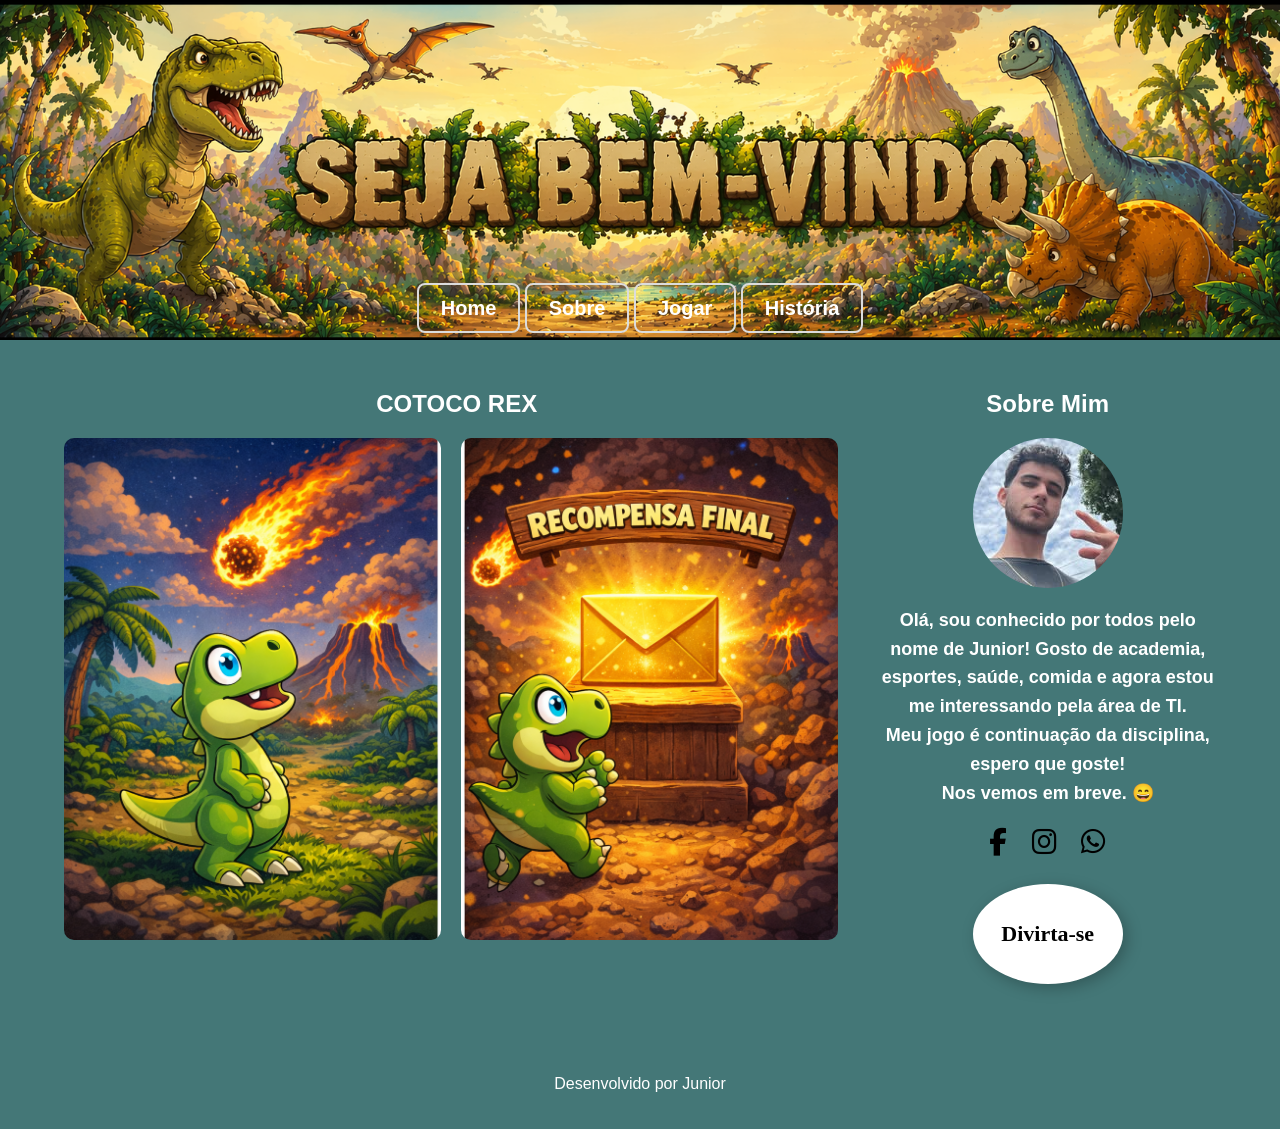
<file: index.html>
<!DOCTYPE html>
<html lang="pt-br">
<head>
<meta charset="UTF-8">
<meta name="viewport" content="width=device-width, initial-scale=1.0">
<title>COTOCO REX</title>
<link rel="stylesheet" href="style.css">
<link rel="stylesheet" href="https://cdnjs.cloudflare.com/ajax/libs/font-awesome/6.5.0/css/all.min.css">
</head>
<body>

    <header>
        <nav>
            <div>
                <a href="index.html">Home</a>
                <a href="sobre.html">Sobre</a>
                <a href="jogar.html">Jogar</a>
                <a href="historia.html">História</a>
            </div>
        </nav>
    </header>

    <main>
        <section class="esquerda">
            <h2>COTOCO REX</h2>

            <div class="imagens">
                <img src="imagens/imagem1.png" alt="Imagem do jogo">
                <img src="imagens/imagem2.png" alt="Imagem do jogo">
            </div>
        </section>

        <aside class="direita">
            <h2>Sobre Mim</h2>

            <img src="imagens/logo.jpg" alt="Minha Foto" class="foto">

            <h3 class="bio">
            Olá, sou conhecido por todos pelo nome de Junior! Gosto de academia, esportes, saúde, 
            comida e agora estou me interessando pela área de TI. <br> 
            Meu jogo é continuação da disciplina, espero que goste! <br>
            Nos vemos em breve. 😄
            </h3>

            <div class="redes">
                <a href="https://www.facebook.com/junior.silva.68157">
                    <i class="fa-brands fa-facebook-f"></i></a>
                <a href="https://www.instagram.com/junior.spg/">
                    <i class="fa-brands fa-instagram"></i></a>
                <a href="https://www.contate.me/5544991692384">
                    <i class="fa-brands fa-whatsapp"></i></a>
            </div>

            <div class="caixa-final">
                <p>Divirta-se</p>
            </div>
        </aside>

    </main>

    <footer>
        <p>Desenvolvido por Junior</p>
    </footer>
</body>
</html>
</file>
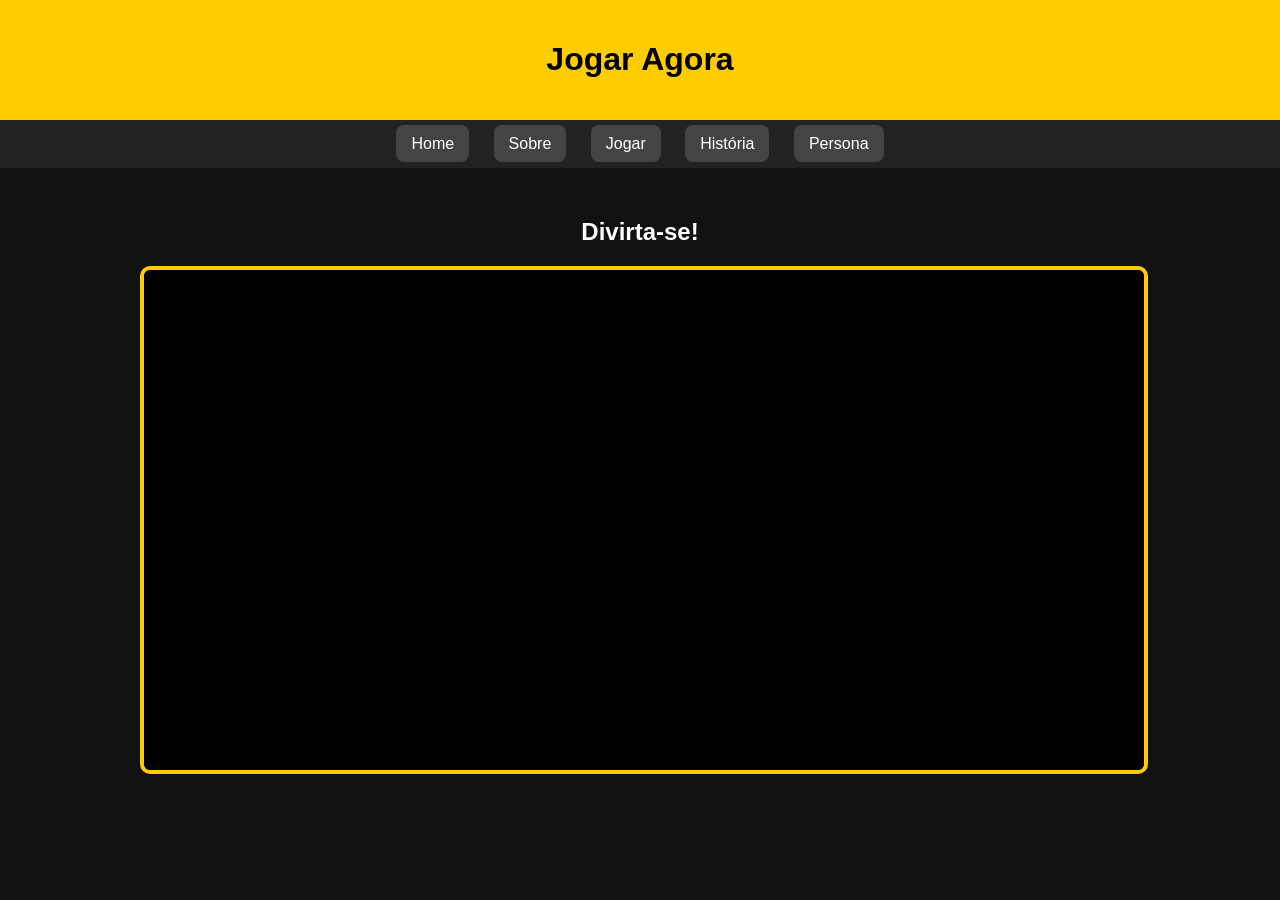
<file: jogar.html>
<!DOCTYPE html>
<html lang="pt-br">
<head>
<meta charset="UTF-8">
<meta name="viewport" content="width=device-width, initial-scale=1.0">
<title>Jogar</title>
<link rel="stylesheet" href="jogar.css">
</head>

<body>

<header>
    <h1>Jogar Agora</h1>
</header>

<nav>
        <a href="index.html">Home</a>
        <a href="sobre.html">Sobre</a>
        <a href="jogar.html">Jogar</a>
        <a href="historia.html">História</a>
        <a href="persona.html">Persona</a>
    </nav>

<main class="jogar">

    <h2>Divirta-se!</h2>

    <div class="area-jogo">
        <iframe src="jogo/index.html"></iframe>
    </div>

</main>

</body>
</html>
</file>
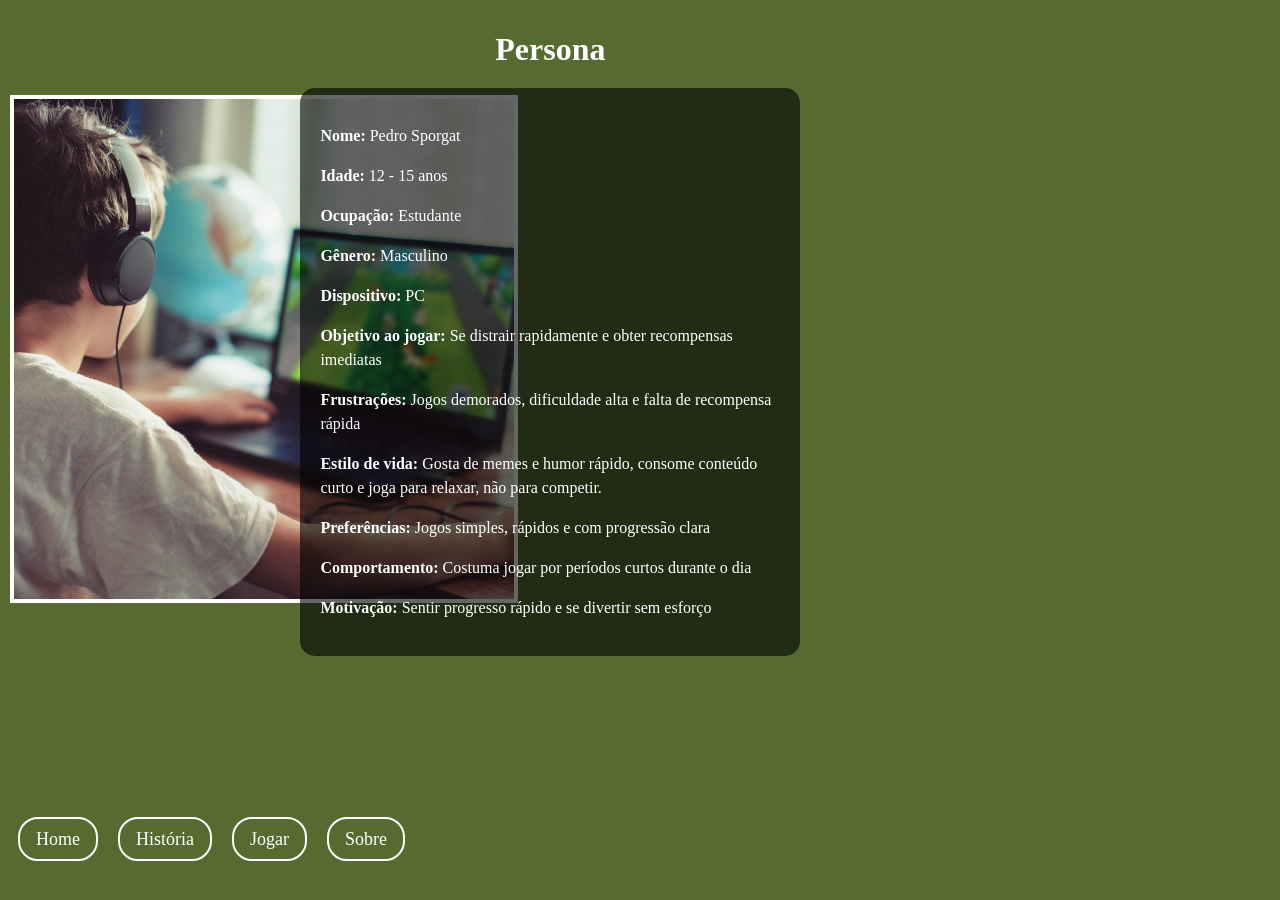
<file: persona.html>
<!DOCTYPE html>
<html lang="pt-br">
<head>
<meta charset="UTF-8">
<meta name="viewport" content="width=device-width, initial-scale=1.0">
<title>Persona</title>
<link rel="stylesheet" href="persona.css">
</head>
<body>
    <header>
        <nav class="menu-header">
            <a href="index.html">Home</a>
            <a href="historia.html">História</a>
            <a href="jogar.html">Jogar</a>
            <a href="sobre.html">Sobre</a>
        </nav>
    <img src="imagens/criançapersona.jpg" alt="Persona" class="img-persona">
    <div class="persona">
        
    <h1>Persona</h1>

    <div class="info-persona">
        
        <p><strong>Nome:</strong> Pedro Sporgat</p>
        <p><strong>Idade:</strong> 12 - 15 anos</p>
        <p><strong>Ocupação:</strong> Estudante</p>
        <p><strong>Gênero:</strong> Masculino</p>
        <p><strong>Dispositivo:</strong> PC</p>

        <p><strong>Objetivo ao jogar:</strong> Se distrair rapidamente e obter recompensas imediatas</p>

        <p><strong>Frustrações:</strong> Jogos demorados, dificuldade alta e falta de recompensa rápida</p>

        <p><strong>Estilo de vida:</strong> Gosta de memes e humor rápido, consome conteúdo curto e joga para relaxar, não para competir.</p>

        <p><strong>Preferências:</strong> Jogos simples, rápidos e com progressão clara</p>

        <p><strong>Comportamento:</strong> Costuma jogar por períodos curtos durante o dia</p>

        <p><strong>Motivação:</strong> Sentir progresso rápido e se divertir sem esforço</p>

    </div>

    </div>
    </header>
    <footer class="menu-footer">
        <nav>
            <a href="index.html">Home</a>
            <a href="historia.html">História</a>
            <a href="jogar.html">Jogar</a>
            <a href="sobre.html">Sobre</a>
        </nav>
    </footer>
</body>
</file>
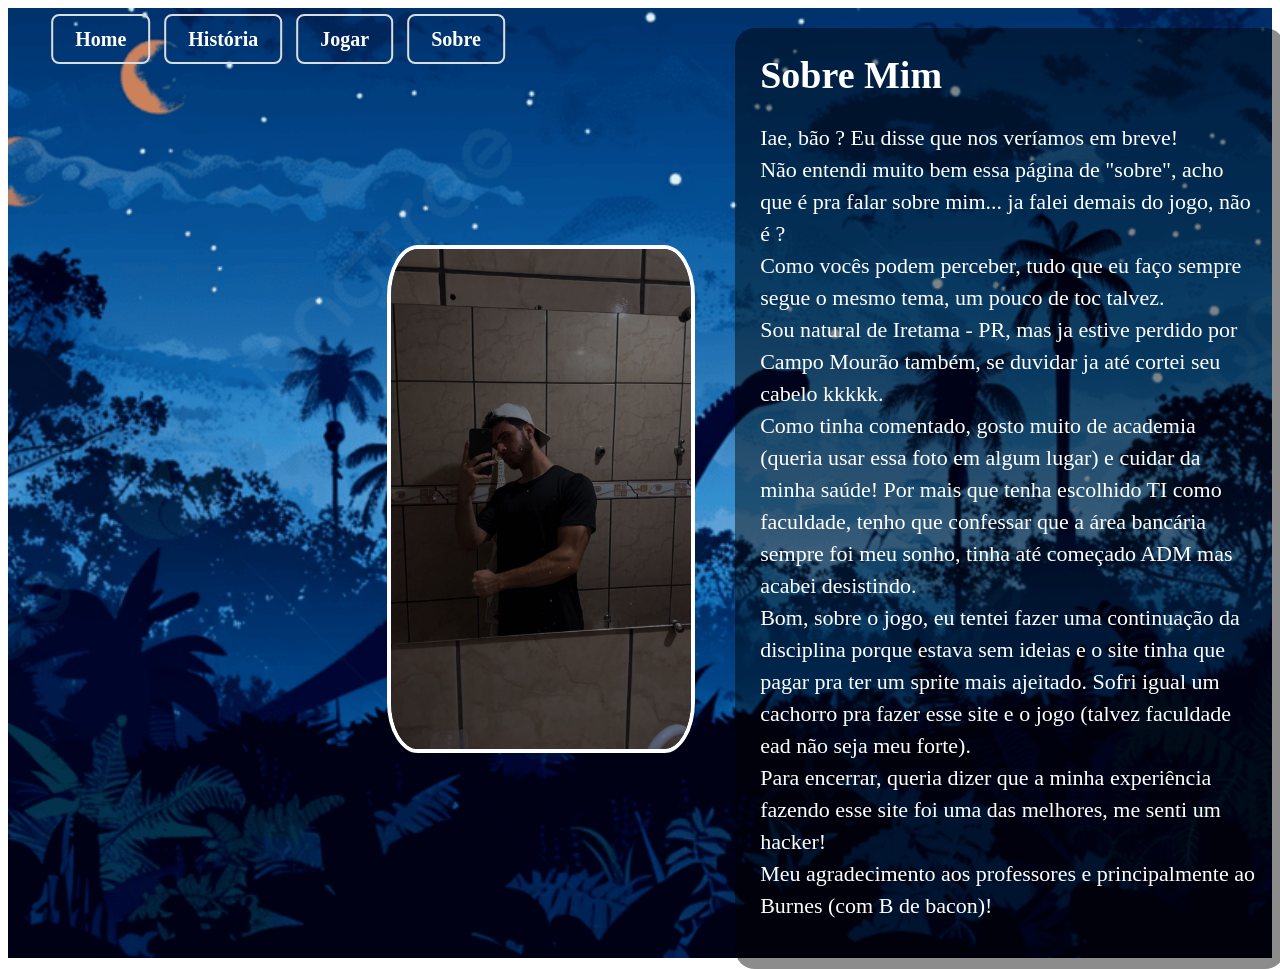
<file: sobre.html>
<!DOCTYPE html>
<html lang="pt-br">
<head>
<meta charset="UTF-8">
<meta name="viewport" content="width=device-width, initial-scale=1.0">
<title>Sobre</title>
<link rel="stylesheet" href="sobre.css">
</head>

<body>
    <header class="topo-sobre">
        <img src="imagens/dinofundo.jpg" alt="imagem De Fundo">

        <nav class="menu-sobre">
        <a href="index.html">Home</a>
        <a href="historia.html">História</a>
        <a href="jogar.html">Jogar</a>
        <a href="sobre.html">Sobre</a>
        </nav>
        <div class="perfil-sobre">
            <img src="imagens/imagemperfil.jpeg" alt="Minha Foto">

            <div class="texto-sobre">
                <h1>Sobre Mim</h1>
                <p>Iae, bão ? Eu disse que nos veríamos em breve! <br>
                    Não entendi muito bem essa página de "sobre", acho que é pra falar sobre mim... ja falei demais do jogo, não é ? <br>
                    Como vocês podem perceber, tudo que eu faço sempre segue o mesmo tema, um pouco de toc talvez. <br>
                    Sou natural de Iretama - PR, mas ja estive perdido por Campo Mourão também, se duvidar ja até cortei seu cabelo kkkkk. <br>
                    Como tinha comentado, gosto muito de academia (queria usar essa foto em algum lugar) e cuidar da minha saúde! Por mais que tenha escolhido TI como faculdade, tenho que confessar que a 
                    área bancária sempre foi meu sonho, tinha até começado ADM mas acabei desistindo. <br> Bom, sobre o jogo, eu tentei fazer uma continuação da disciplina porque estava sem ideias e o site tinha 
                    que pagar pra ter um sprite mais ajeitado. Sofri igual um cachorro pra fazer esse site e o jogo (talvez faculdade ead não seja meu forte). <br>
                    Para encerrar, queria dizer que a minha experiência fazendo esse site foi uma das melhores, me senti um hacker! <br>
                    Meu agradecimento aos professores e principalmente ao Burnes (com B de bacon)!
                </p>
            </div>
        </div>
    </header>
</body>
</file>
<file: style.css>
body{
    margin:0;
    padding:0;
    font-family:Arial, Helvetica, sans-serif;
    background:#477;
}

header{
    background-image:url("imagens/banner.png");
    background-size:cover;
    background-position:center;
    background-repeat:no-repeat;

    height:300px;

    display:flex;
    flex-direction:column;
    justify-content:flex-end;

    padding:20px;
    text-align:center;
}
nav{
    display:flex;
    justify-content:center;
    gap:15px;
    flex-wrap:wrap;
}

nav a{
    text-decoration:none;
    color:white;
    font-size:20px;
    font-weight:bold;
    padding:12px 22px;
    border:2px solid #dcdcdc;
    border-radius:8px;
    transition:0.3s;
    
}

nav a:hover{
    background:yellow;
    color:black;
    border-color:yellow;
}

main{
    width:90%;
    margin:30px auto;
    display:flex;
    gap:30px;
}

.esquerda{
    width:70%;
}
.esquerda h2, .direita h2{
    text-align:center;
    color:white;
}

.imagens{
    display:flex;
    gap:20px;
}

.imagens img{
    width:48%;
    border-radius:10px;
}

.direita{
    width:30%;
}

.foto{
    width:150px;
    height:150px;
    border-radius:50%;
    display:block;
    margin:auto;
    object-fit:cover;
}

.bio{
    color:white;
    text-align:center;
    line-height:1.6;
    font-size:18px;
}

.redes{
    text-align:center;
    margin-top:20px;
}

.redes a{
    color:black;
    font-size:28px;
    margin:10px;
}

.redes a:hover{
    color:#fff;
}

.caixa-final{
    width:150px;
    height:100px;
    background:white;
    border-radius:100%;
    margin:25px auto;
    display:flex;
    justify-content:center;
    align-items:center;
    box-shadow:4px 4px 15px rgba(0,0,0,0.25);
}

.caixa-final p{
    margin:0;
    font-size:22px;
    font-family:cursive;
    font-weight:bold;
}

footer{
    text-align:center;
    color:white;
    padding:20px;
}


@media (max-width:768px){

    .imagens{
        flex-direction:column;
    }

    .imagens img{
        width:110%;
    }
    main{
        display:flex;
        flex-direction:column;
    }

    .esquerda{
        order:1;
    }
    .direita{
        order:2;
        width:100%;
        margin-top:20px;
    }

    nav div{
        display:flex;
        justify-content:center;
        gap:10px;
    }

}
</file>
<file: jogar.css>
body{
    margin:0;
    font-family:Arial, Helvetica, sans-serif;
    background:#111;
    color:white;
    text-align:center;
}

header{
    background:#ffcc00;
    color:black;
    padding:20px;
}

nav{
    background:#222;
    padding:15px;
}

nav a{
    color:white;
    text-decoration:none;
    margin:10px;
    padding:10px 15px;
    background:#444;
    border-radius:8px;
}

.jogar{
    padding:30px;
}

.area-jogo{
    max-width:1000px;
    margin:auto;
}

iframe{
    width:100%;
    height:500px;
    border:4px solid #ffcc00;
    border-radius:10px;
}

@media (max-width: 768px){

nav a{
    display:block;
    margin:10px auto;
    width:80%;
}

iframe{
    height:350px;
}

h1{
    font-size:28px;
}

h2{
    font-size:22px;
}

}
</file>
<file: persona.css>
body{
    background: #556b2f;
}

.persona{   
    display: block;
    position: absolute;
    top: 10px;
    left: 43%;
    transform: translateX(-50%);
    width: 90%;
    max-width: 500px;
}

.persona h1{
    display: block;
    text-align: center;
    color: white;
    margin-bottom: 20px;
}

.info-persona{
    display: block;
    background: rgba(0,0,0,0.6);
    padding: 20px;
    border-radius: 15px;
    color: white;
    font-size: 16px;
    line-height: 24px;
}
.img-persona{
    display: block;
    border: 4px solid white;
    position: absolute;
    top: 95px;
    left: 10px;
    width: 500px;
    height: 500px;
    object-fit: cover;
}
.menu-footer{
    display: block;
    position: absolute;
    bottom: 50px; 
    left: 10px;
}
.menu-header {
    display: none;
}

.menu-footer a{
    font-size: 18px;
    margin: 8px;
    padding: 10px 16px;
    background: #556b2f;
    color: white;
    border-radius: 20px;
    text-decoration: none; 
    border: 2px solid white;
}
.menu-footer a:hover {
    background: #adff2f;
    color: black;
}
@media (max-width:768px){
    .img-persona {
        width: 300px;
        height: 300px;
        left: 14%;
    }
    .persona {
        width: 90%;
        left: 50%;
        top: 45%;
    }
    .menu-footer {
        display: none;
    }
    .menu-header {
        display: flex;
        
        gap: 10px;
    
        top: 30px;
        left: 50%;
        position: absolute;
        transform: translateX(-50%);
        
    }
    .menu-header a{
    background: #556b2f;
    color: white;

    border: 2px solid white;
    border-radius: 20px;

    padding: 8px 12px;
    font-size: 14px;

    text-decoration: none;
    }
    
}
</file>
<file: sobre.css>
.topo-sobre{
    position: relative;
    width: 100%;
}

.topo-sobre img{
    width: 100%;
    height: 950px;
    object-fit: cover;
    display: block;
}

.menu-sobre{
    position: absolute;
    bottom: 20px;
    top: 20px;
    left: 270px;
    transform: translateX(-50%);
}

.menu-sobre a{
    text-decoration: none;
    color: white;
    margin: 5px;
    font-weight: bold;
    font-size: 20px;
    padding: 12px 22px;
    border: 2px solid #dcdcdc;
    border-radius: 8px;
}

.menu-sobre a:hover{
    background: greenyellow;
    color: black;
}
.perfil-sobre{
    position: absolute;
    top: 20px;
    left: 30%;
    display: flex;
    align-items: center;
    gap: 40px;
}
.perfil-sobre img{
    width: 300px;
    height: 500px;
    border-radius: 10%;
    object-fit: cover;
    border: 4px solid white;
}
.texto-sobre{
    width: 500px;
    background: rgba(0,0,0,0.45);
    padding: 25px;
    border-radius: 20px;
    color: white;
}
.texto-sobre h1{
    margin-top: 0;
    font-size: 38px;
}
.texto-sobre p{
    font-size: 22px;
    line-height: 32px;
}

@media (max-width:768px){

    header {
        background-image: url(imagens/dinocelular.jpg);
        background-repeat: no-repeat;
        background-size: cover;
        background-position: center;
        position: relative;
    }

    .menu-sobre{
        position: absolute;
        top: 20px;
        left: 30%;
        transform: translateX(-50%);
        white-space: nowrap;
    
    }
    .menu-sobre a {
        display: inline-block;
        margin: 0 8px;
        font-size: 12px;
        padding: 4px 6px;
        margin: 0 4px;
    
    }
    .texto-sobre {
        position: absolute;
        top: 100%;
        left: 0%;
        width: 360px;
        text-align: center;
    }
    .perfil-sobre img {
        width: 150px;
        height: 250px;
    }
    .perfil-sobre {
        display: flex;
        flex-direction: column;
        align-items: center;
        position: absolute;
        top: 5%;
        left: 1%;
    }
    .texto-sobre p {
        font-size: 14px;
        line-height: 22px;
    }
}
</file>
